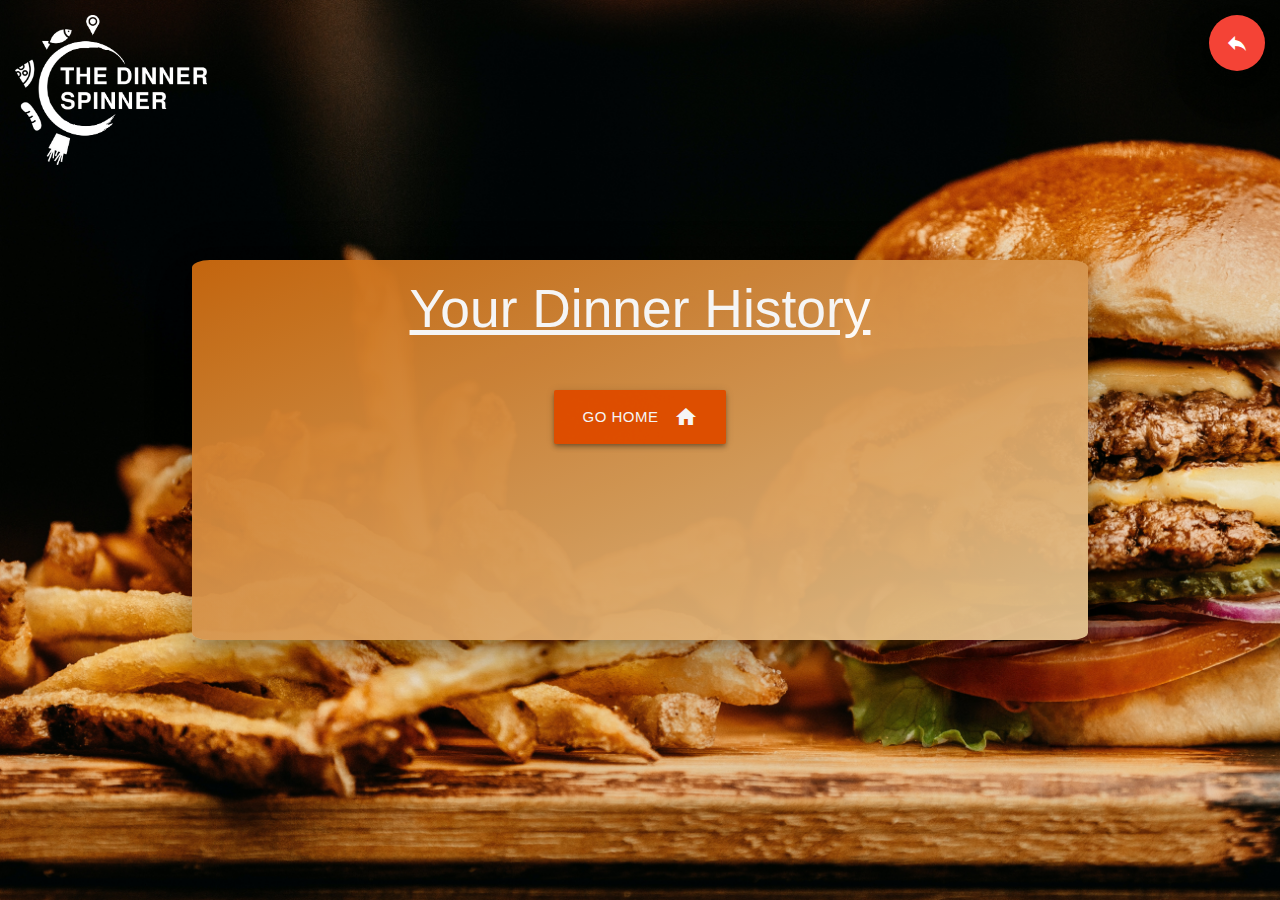
<file: dinner-history.html>
<!DOCTYPE html>
<html lang="en">
<head>
    <meta charset="UTF-8">
    <meta http-equiv="X-UA-Compatible" content="IE=edge">
    <meta name="viewport" content="width=device-width, initial-scale=1.0">
    <title>Your Dinner History</title>
    <link rel="shortcut icon" href="css\img\The Dinner Spinner-A.png" type="image/x-icon">
    <link rel="stylesheet" href="css\dinner-history.css">
             <!--Import Google Icon Font-->
             <link href="https://fonts.googleapis.com/icon?family=Material+Icons" rel="stylesheet">
             <!--Import materialize.css-->
             <link rel="stylesheet" href="https://cdnjs.cloudflare.com/ajax/libs/materialize/1.0.0/css/materialize.min.css">
             <link rel="preconnect" href="https://fonts.googleapis.com">
            <link rel="preconnect" href="https://fonts.gstatic.com" crossorigin>
            <link href="https://fonts.googleapis.com/css2?family=Martel:wght@400;700;900&display=swap" rel="stylesheet">
            <script src="https://ajax.googleapis.com/ajax/libs/jquery/3.5.1/jquery.min.js"></script>
</head>
<body>
    <header>
        <img src="assets\images\Logo White.png" alt="The Dinner Spinner Logo" height="150px" class="left">
        <button id="history-go-back-button" class="btn-floating btn-large waves-effect waves-light red my-button right z-depth-5"><i class="material-icons right">reply</i></button>
     </header>
    
    <main>
      <div class="container container-main z-depth-5">
     
         <!--row 1 - WHAT DO YOU WANT TO EAT-->
         <div class="row valign-wrapper">
             <div class="col s12">
                 <h2 class="center dinner-hist-txt">Your Dinner History</h2> 
             </div>
         </div>


         <div class="center restaurant-list" id="dinnerHistory">
         </div>


         <!--search button-->
         <div class="row">
             <div class="col s12 center-align">
                  <button id="go-home-button" class="go-home-button btn btn-large waves-effect waves-light orange darken-4 z-depth-2">Go Home <i class="material-icons right">home</i></button>
                  <!-- <button id="clear-button" class="go-home-button btn btn-large waves-effect waves-light red accent-4 z-depth-2">Clear Dinner History<i class="material-icons right">cancel</i></button> -->
              </div>
         </div>
      </div>

    </main>
       <script src="https://code.jquery.com/jquery-3.6.0.min.js"></script>
       <script src='js/dinner-history.js'></script>
       <script src="https://cdnjs.cloudflare.com/ajax/libs/materialize/1.0.0/js/materialize.min.js"></script>
</body>
</html>
</file>
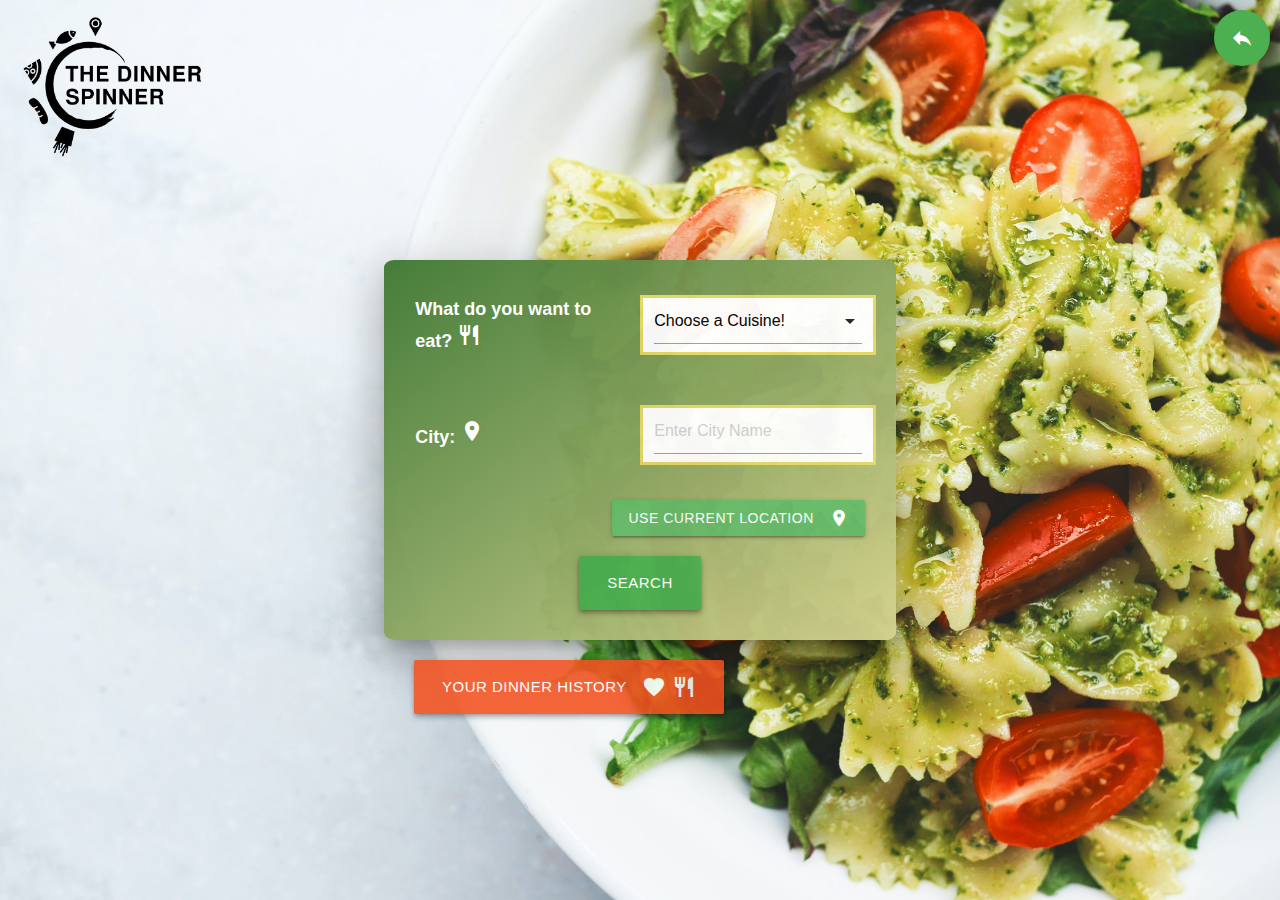
<file: homepage.html>
<!DOCTYPE html>
<html lang="en">
<head>
    <meta charset="UTF-8">
    <meta http-equiv="X-UA-Compatible" content="IE=edge">
    <meta name="viewport" content="width=device-width, initial-scale=1.0">
    <title>The Dinner Spinner</title>
         <!--Import Google Icon Font-->
         <link href="https://fonts.googleapis.com/icon?family=Material+Icons" rel="stylesheet">
         <!--Import materialize.css-->
         <link rel="stylesheet" href="https://cdnjs.cloudflare.com/ajax/libs/materialize/1.0.0/css/materialize.min.css">
         <link rel="preconnect" href="https://fonts.googleapis.com">
        <link rel="preconnect" href="https://fonts.gstatic.com" crossorigin>
        <link href="https://fonts.googleapis.com/css2?family=Martel:wght@400;700;900&display=swap" rel="stylesheet">
        <script src="https://ajax.googleapis.com/ajax/libs/jquery/3.5.1/jquery.min.js"></script>
        <link rel="shortcut icon" href="css\img\The Dinner Spinner-A.png" type="image/x-icon">
        <link rel="stylesheet" href="./css/homepage.css">

</head>
<body>

 <header>
    <img src="assets\images\The Dinner Spinner-A.png" alt="The Dinner Spinner Logo" height="150px" >
    <button id="go-back-button" class="btn-floating btn-large waves-effect waves-light green my-button right z-depth-5"><i class="material-icons right">reply</i></button>
 </header>

 <main>
   <div class="container container-main z-depth-5">

    <!--row 1 - WHAT DO YOU WANT TO EAT-->
    <div class="row valign-wrapper">
        <div class="col s6">
            <p class="left text">What do you want to eat? <i class="material-icons">restaurant</i> </p> 
      </div>
        <div class="right cuisine-list-style col s6 input-field">
            <select name="category" id="category">
                <option value="">Choose a Cuisine!</option>
                <option value="italian">Italian</option>
                <option value="seafood">Seafood</option>
                <option value="american">American</option>
                <option value="mexican">Mexican</option>
                <option value="thai">Thai</option>
                <option value="indian">Indian</option>
                <option value="chinese">Chinese</option>
                <option value="">Random</option>
            </select>
        </div>        
    </div>

    <!-- Row 2 - WITHIN
    <div class="row valign-wrapper">
        <div class="col s6">
            <p class="left text">Within: <i class="material-icons">place</i></p> 
        </div>
        <div class="right cuisine-list-style col s6">
            <input type="text" list="mile-list" placeholder="How many miles?" class="input-styling">
            <datalist id="mile-list"> 
                <option value="1 Mile"></option>
                <option value="2 Miles"></option>
                <option value="5 Miles"></option>
                <option value="10 Miles"></option>

            </datalist>
        </div>        
    </div> -->

    <!--Row 3 - City-->
        <div class="row valign-wrapper">
            <div class="col s6 ">
                <p class="left text">City: <i class="material-icons">place</i></p> 
            </div>
            <div class="input-field col s6 cuisine-list-style">
                <input placeholder="Enter City Name" id="city-name" type="text" class="validate">
            </div>        
        </div>

    <div class="row">
        <div class="col right">
            <button id="current-location" class="btn waves-effect waves-light green lighten-1 "><i class="material-icons right">place</i>Use Current Location</button>
        </div>
    </div>

        <!--search button-->
        <div class="row">
            <div class="col s12 center-align">
                <button id="search-button" class="search-button btn btn-large waves-effect waves-light green z-depth-2">Search</button>
            </div>
        </div>

      <!--dinner history button-->
  <footer class="page-footer transparent left">
        <div class="col s12">
            <button id="dinner-history-button" class="dinner-search-button btn btn-large waves-effect waves-light deep-orange darken-1 z-depth-2 ">
                <i class="material-icons right">favorite restaurant</i> Your Dinner History</button>
        </div>
  </footer>


 </main>
    <script src="js\script.js"></script>
    <script src="./js/homepage.js"></script>
    <script src="./js/yelp.js"></script>
    <script src="https://code.jquery.com/jquery-3.6.0.min.js"></script>
    <script src="https://cdnjs.cloudflare.com/ajax/libs/materialize/1.0.0/js/materialize.min.js"></script>

</body>
</html>
</file>
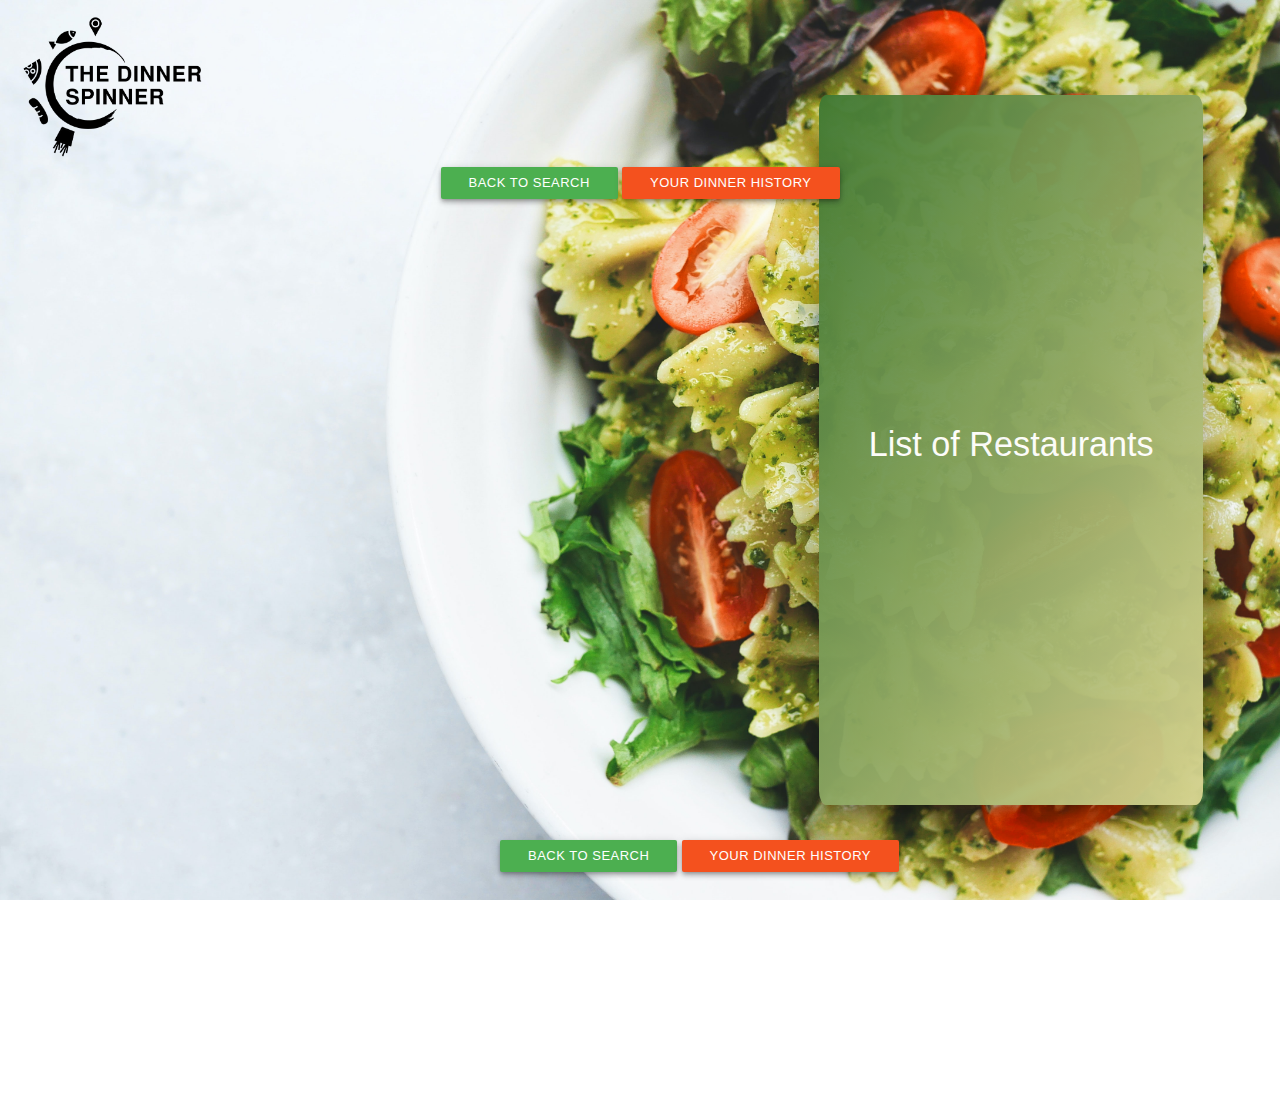
<file: wheel.html>
<!DOCTYPE html>
<html lang="en">
<head>
    <meta charset="UTF-8">
    <meta http-equiv="X-UA-Compatible" content="IE=edge">
    <meta name="viewport" content="width=device-width, initial-scale=1.0">
    <link href="https://fonts.googleapis.com/icon?family=Material+Icons" rel="stylesheet">
    <link rel="stylesheet" href="https://cdnjs.cloudflare.com/ajax/libs/materialize/1.0.0/css/materialize.min.css">
    <link rel="preconnect" href="https://fonts.googleapis.com">
    <link rel="preconnect" href="https://fonts.gstatic.com" crossorigin>
    <link href="https://fonts.googleapis.com/css2?family=Orelega+One&display=swap" rel="stylesheet">
    <link rel="stylesheet" href="css\wheel-thom.css">
    <link rel="shortcut icon" href="css\img\The Dinner Spinner-A.png" type="image/x-icon">
    <title>The Dinner Wheel</title>
</head>
<body>
    <header>
        <img src="assets\images\The Dinner Spinner-A.png" alt="The Dinner Spinner Logo" height="150px">
        <div class="center">
            <button id="wheeltoSearchBtn" class="search-button btn btn-large waves-effect waves-light green z-depth-2 btn-small btn-move1">Back to Search</button>
            <button id="wheelToHistoryBtn" class="dinner-search-button btn btn-large waves-effect waves-light deep-orange darken-1 z-depth-2 btn-small btn-move2">Your Dinner History</button> 
        </div>    
    </header>



    <div id="chart"></div>
    <div id="question"><h1></h1></div>



    <!-- list of restaurants-->
    <section>
        <div class="flex">
            <div class="container-main z-depth-5">
                <div class="row">
                    <div class="col l12">
                        <h4>List of Restaurants</h4>
                        <div>
                            <form id="choiceDiv"></form>
                        </div>
                    </div>
                </div>
            </div>
        </div>
    </section>
    <!--Buttons-->
    <div class="grid-example col s12 btn-align">
        <button id="wheeltoSearchBtn" class="search-button btn btn-large waves-effect waves-light green z-depth-2 btn-small btn-move1">Back to Search</button>
        <button id="wheelToHistoryBtn" class="dinner-search-button btn btn-large waves-effect waves-light deep-orange darken-1 z-depth-2 btn-small btn-move2">Your Dinner History</button> 
    </div>           
        
             
    <section class="infomodal">
        <div id="modal3" class="modal">
            <div class="modal-content">
                <h4 id="info-modal-heading">Congratulations!</h4>
                <p id="info-modal-content">You made a great dinner choice!</p>
                <br>
                <a href="#" class="modal-close btn orange">Continue</a>
            </div>
        </div>
    </section>                  
                        
    <script src="https://d3js.org/d3.v3.min.js" charset="utf-8"></script>
    <script src="https://code.jquery.com/jquery-3.6.0.min.js"></script>
    <script src="https://cdnjs.cloudflare.com/ajax/libs/materialize/1.0.0/js/materialize.min.js"></script>
<script src="js\wheel.js"></script>
<script src="./js/script.js"></script>
</body>
</html>
</file>
<file: css/homepage.css>
* {
  box-sizing: border-box;
  padding: 0;
  margin: 0;
  outline: none;
}

body {
  background-image: url("../assets/images/pasta.jpg");
  background-size: cover;
  background-attachment: fixed;
  display: flex;
  min-height: 100vh;
  flex-direction: column;
}

main {
  flex: 1 0 auto;
}

header {
  padding: 10px;
}

.cuisine-list-style {
  padding: 5px;
  background-color: white;
  border: solid #e3d967;
}

input::-webkit-calendar-picker-indicator {
  opacity: 100;
}

.container-main {
  position: absolute;
  top: 50%;
  left: 50%;
  transform: translate(-50%, -50%);
  padding: 20px;
  width: 40%;
  height: 380px;
  /* background-color: #3f7832; */
  background-image: linear-gradient(to bottom right, #3f7832, #d6d390);
  border-radius: 2%;
  opacity: 96%;
  /* box-shadow: 0 0 0 5px rgba(200,203,181, .2); */
}

.text {
  font-size: larger;
  font-weight: bold;
  color: white;
}

.city-text-area {
  border: solid #e3d967;
  padding: 5px;
  background-color: white;
}

.dinner-search-button {
  opacity: 90%;
  margin: 10px;
}

/* MEDIA QUERY FOR SMALLER DESKTOP SCREENS AND SMALLER */
@media screen and (max-width: 980px) {
  .container-main {
    width: 60%;
  }
}

/* MEDIA QUERY FOR tablets */
@media screen and (max-width: 768px) {
  .container-main {
    width: 80%;
  }
}

/* MEDIA QUERY FOR phones */
@media screen and (max-width: 575px) {
  .container-main {
    width: 80%;
  }
}
</file>
